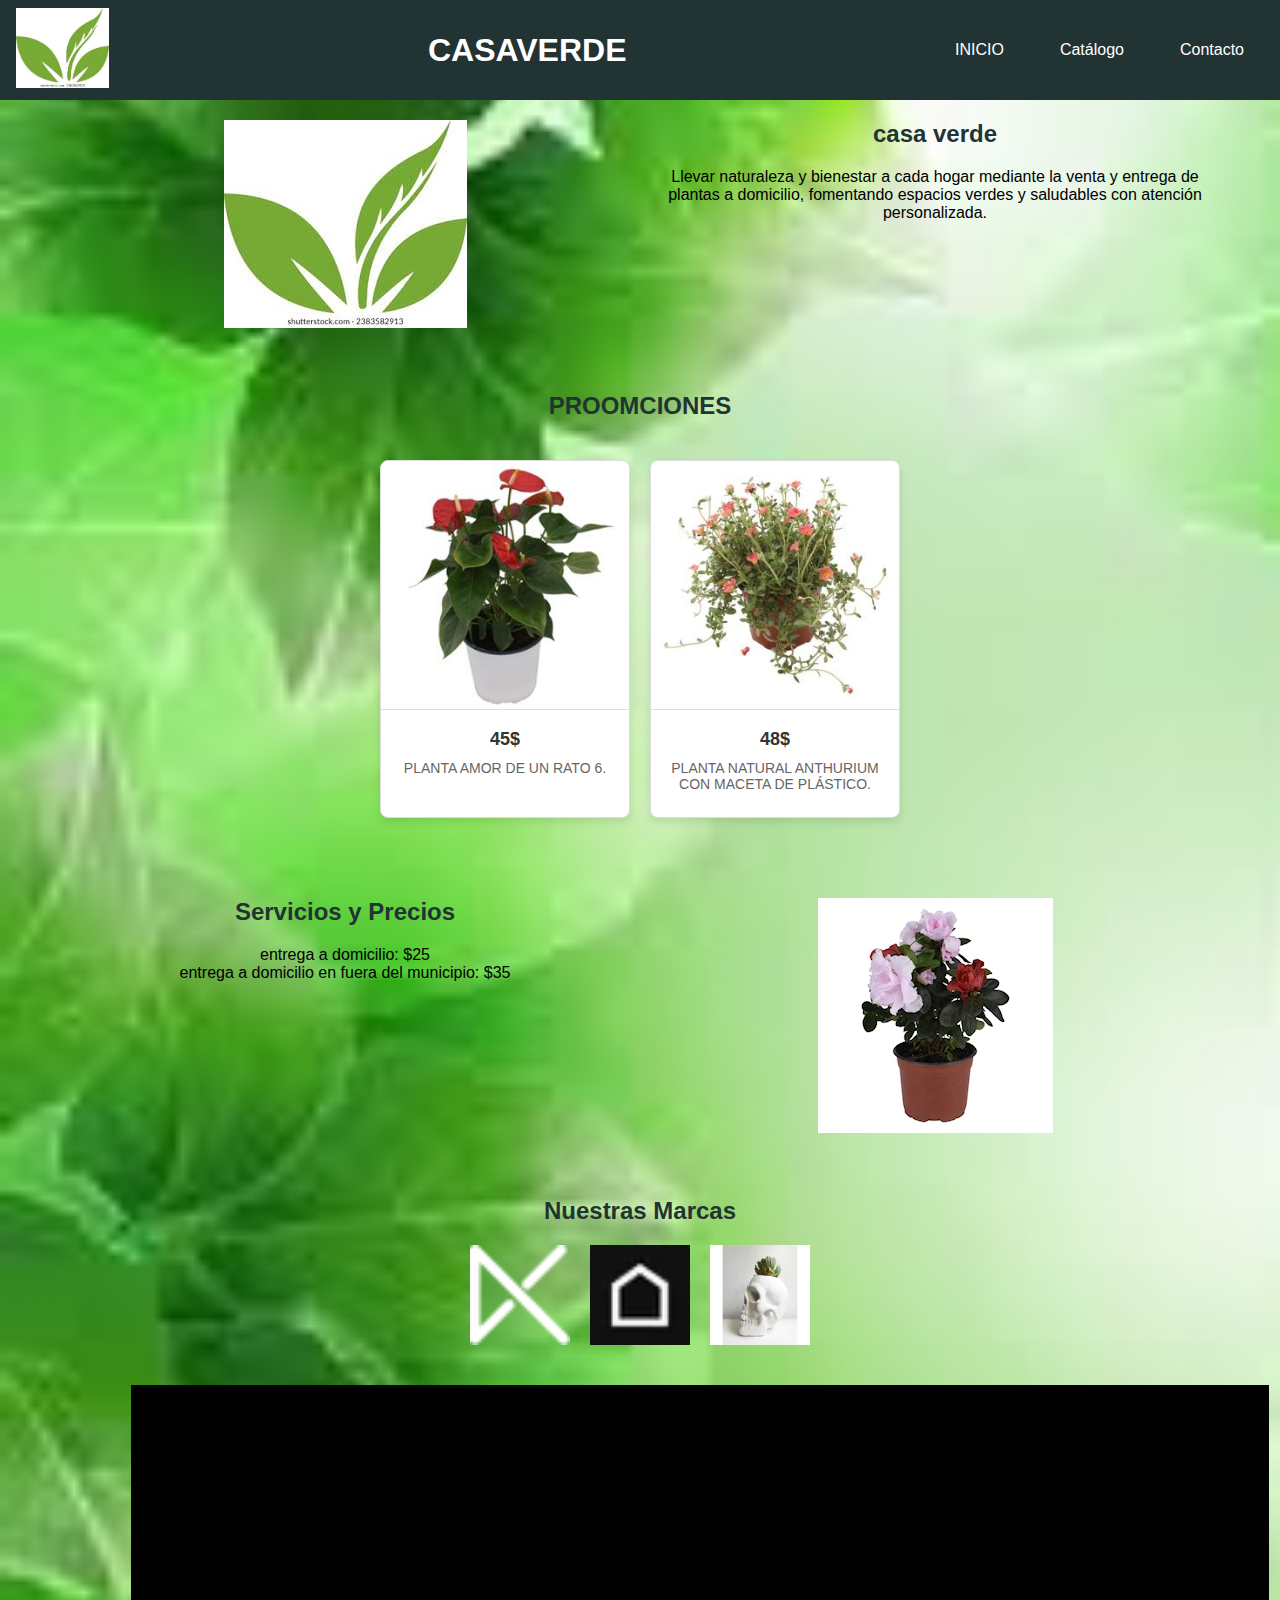
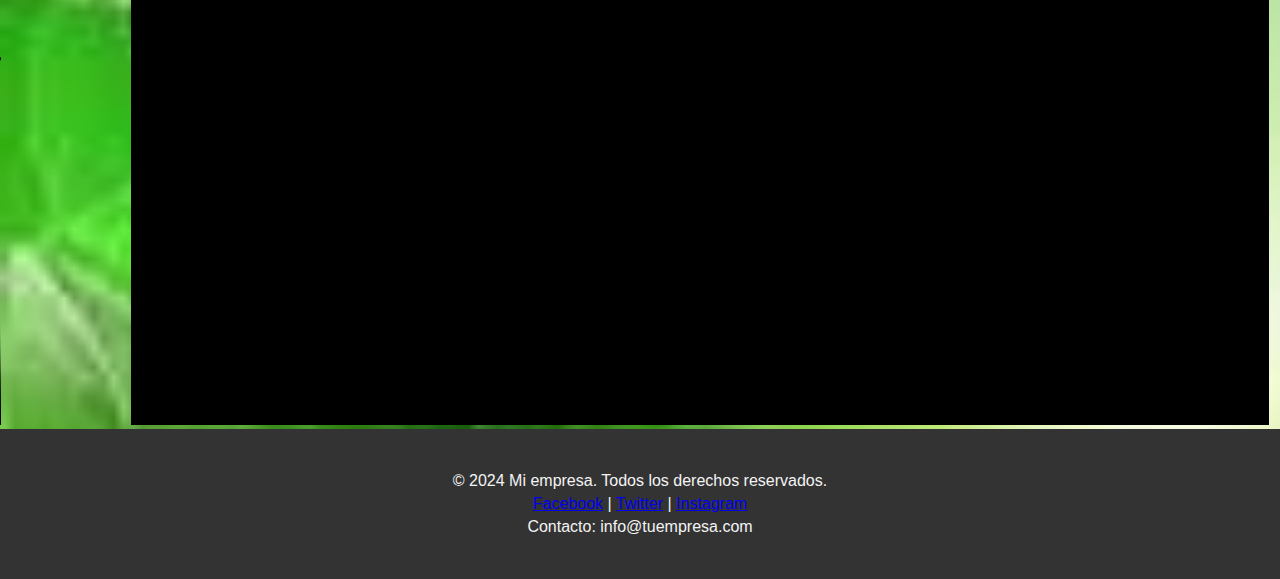
<file: index.html>
<!DOCTYPE html>
<html lang="en">
<head>
    <meta charset="UTF-8">
    <meta name="viewport" content="width=device-width, initial-scale=1.0">
    <title>casaverde</title>
    <link rel="icon" href="imagen/LOGO.jpg">
    <link rel="stylesheet" href="Styles.css">
</head>
<body>
    <!-- Sección encabezado -->
    <header class="header">
        <a href="Index.html" class="logo"><img src="imagen/LOGO.jpg"></a>
        <h1>CASAVERDE</h1>
        <nav class="navbar">
            <span class="icon" onclick="toggleMenu()">&#9776;</span>
            <ul class="menu" id="menu">
                <li><a href="Index.html">INICIO</a></li>
                                <li><a href="productos.html">Catálogo</a></li>
                <li><a href="contacto.html">Contacto</a></li>
            </ul>
        </nav>
    </header>
    <!-- Sección de contenido principal-->
    <main>
        <!-- Sección de la empresa -->
        <section id="empresa" class="columnas">
            <div class="izquierda">
                <img src="imagen/LOGO.jpg" alt="quienes_somos">
            </div>
            <div class="derecha">
                <h2>casa verde</h2>
                <p>Llevar naturaleza y bienestar a cada hogar mediante la venta y entrega de plantas a domicilio, fomentando espacios verdes y saludables con atención personalizada.</p>    
            </div>
        </section>

        <!-- Sección de Promociones -->
        <section id="promocion">
            <h2>PROOMCIONES</h2>
            <div class="catalogo">
                <!-- promocion 1 -->
                <div class="producto">
                    <img src="imagen/promocion%202.jpg" alt="Producto 1">
                    <div class="producto-info">
                        <h2>45$</h2>
                        <p>PLANTA AMOR DE UN RATO 6.</p>
                    </div>
                </div>
                <!-- promocion 2 -->
                <div class="producto">
                    <img src="imagen/promocion.jpg" alt="Producto 2">
                    <div class="producto-info">
                        <h2>48$</h2>
                        <p>PLANTA NATURAL ANTHURIUM CON MACETA DE PLÁSTICO.</p>
                    </div>
                </div>
            </div>
        </section>
        
        <!-- Sección de Servicios y Precios -->
        <section id="servicios" class="columnas">
            <div class="izquierda">
                <h2>Servicios y Precios</h2>
                <ul>
                    <li>entrega a domicilio: $25</li>
                    <li>entrega a domicilio en fuera del municipio: $35</li>
                 
                    <!-- Agregar más servicios según sea necesario -->
                </ul>
            </div>
            <div class="derecha">
                <img src="imagen/servicio.jpg" alt="Servicio">
            </div>
        </section>

        <!-- Sección de Marcas -->
        <section id="marcas">
            <h2>Nuestras Marcas</h2>
            <div class="brands">
                <img src="imagen/marca1.png" alt="Alis Arte Diseño">
                <img src="imagen/marca%203.webp" alt=" Amor Vegetal">
                <img src="imagen/marca%202.webp" alt="Jardín Chiquito">
                          </div>
        </section>
    </main>
<video width="1400" height="640" controls>
  <source src="imagen/video.mp4" type="video/mp4">
  Tu navegador no soporta la reproducción de videos.
</video>
    <!-- Sección de Pie de pagina -->
    <footer>
        <p>&copy; 2024 Mi empresa. Todos los derechos reservados.</p>
        <div class="redes-sociales">
            <a href="#" target="_blank">Facebook</a> |
            <a href="#" target="_blank">Twitter</a> |
            <a href="#" target="_blank">Instagram</a>
        </div>
        <p>Contacto: info@tuempresa.com</p>
    </footer>

    <!-- script Codigo de JavaScript -->
    <script>
        // Función para mostrar u ocultar el menú en móviles
        function toggleMenu() {
          const menu = document.getElementById("menu");
          menu.classList.toggle("responsive");
        }
      </script>
</body>
</html>
</file>
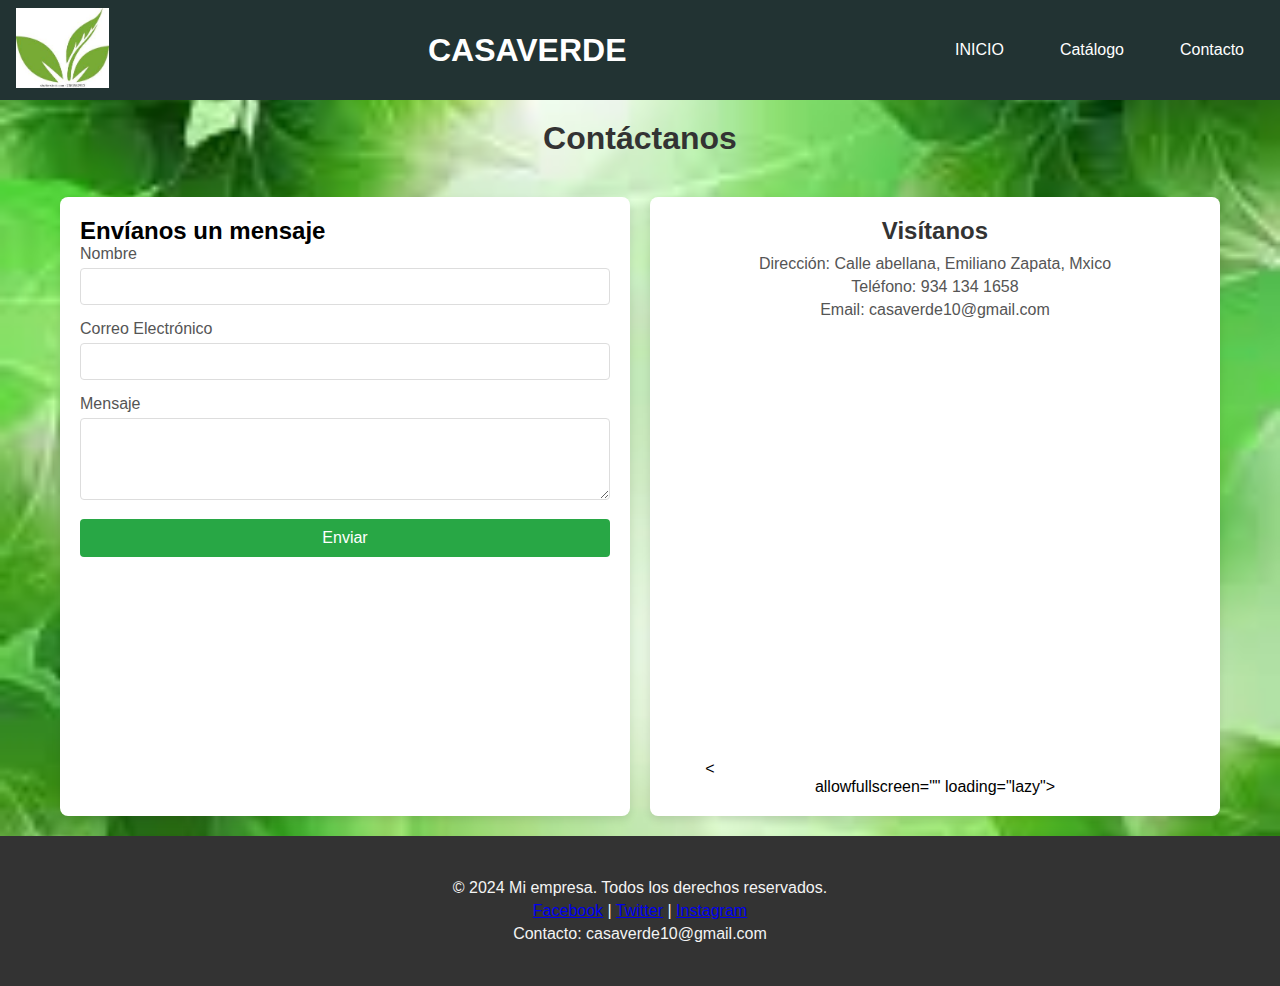
<file: contacto.html>
<!DOCTYPE html>
<html lang="es">
<head>
    <meta charset="UTF-8">
    <meta name="viewport" content="width=device-width, initial-scale=1.0">
    <link rel="stylesheet" href="Styles.css">
    <title>Página de Contacto</title>
<link rel="icon" href="imagen/LOGO.jpg">
</head>
<body>
    <!-- Sección encabezado -->
    <header class="header">
        <a href="Index.html" class="logo"><img src="imagen/LOGO.jpg"></a>
        <h1>CASAVERDE</h1>
        <nav class="navbar">
            <span class="icon" onclick="toggleMenu()">&#9776;</span>
            <ul class="menu" id="menu">
                <li><a href="Index.html">INICIO</a></li>
                                <li><a href="productos.html">Catálogo</a></li>
                <li><a href="contacto.html">Contacto</a></li>
            </ul>
        </nav>
    </header>
    <!-- Sección de contenido principal-->
    <main>
        <h1>Contáctanos</h1>
        <div class="contacto">
            <!-- Formulario de contacto -->
            <div class="formulario-contacto">
                <h2>Envíanos un mensaje</h2>
                <form action="#" method="post">
                    <label for="nombre">Nombre</label>
                    <input type="text" id="nombre" name="nombre" required>
    
                    <label for="email">Correo Electrónico</label>
                    <input type="email" id="email" name="email" required>
    
                    <label for="mensaje">Mensaje</label>
                    <textarea id="mensaje" name="mensaje" rows="4" required></textarea>
    
                    <button type="submit">Enviar</button>
                </form>
            </div>
    
            <!-- Información de contacto -->
            <div class="info-contacto">
                <h2>Visítanos</h2>
                <p>Dirección: Calle abellana, Emiliano Zapata, Mxico</p>
                <p>Teléfono: 934 134 1658</p>
                <p>Email: casaverde10@gmail.com</p>
    
                <!-- Google Maps -->
                <<iframe src="https://www.google.com/maps/embed?pb=!1m14!1m12!1m3!1d335.88779469354034!2d-91.75785482071106!3d17.738201793720894!2m3!1f0!2f0!3f0!3m2!1i1024!2i768!4f13.1!5e0!3m2!1sen!2sus!4v1743784730720!5m2!1sen!2sus" width="450" height="450" style="border:0;" allowfullscreen="" loading="lazy" referrerpolicy="no-referrer-when-downgrade"></iframe> allowfullscreen="" loading="lazy"></iframe>
            </div>
        </div>
    </main>

    <!-- Sección de Pie de pagina -->
    <footer>
        <p>&copy; 2024 Mi empresa. Todos los derechos reservados.</p>
        <div class="redes-sociales">
            <a href="#" target="_blank">Facebook</a> |
            <a href="#" target="_blank">Twitter</a> |
            <a href="#" target="_blank">Instagram</a>
        </div>
        <p>Contacto: casaverde10@gmail.com</p>
    </footer>

    <!-- script Codigo de JavaScript -->
    <script>
        // Función para mostrar u ocultar el menú en móviles
        function toggleMenu() {
          const menu = document.getElementById("menu");
          menu.classList.toggle("responsive");
        }
      </script>
</body>
</html>
</file>
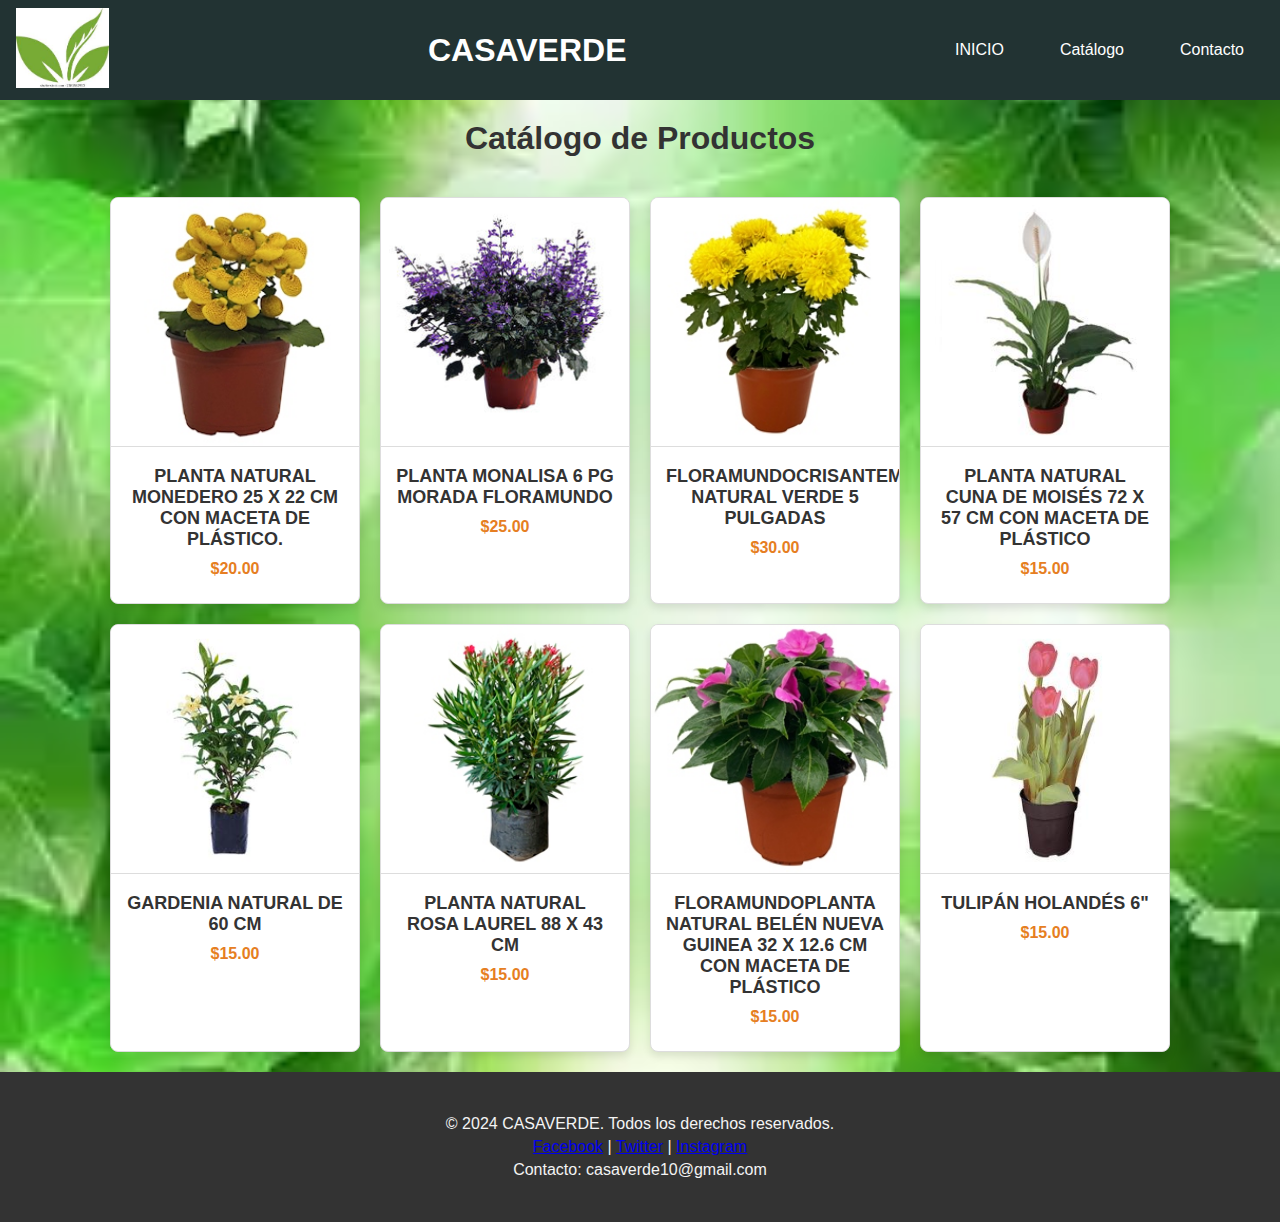
<file: productos.html>
<!DOCTYPE html>
<html lang="es">
<head>
    <meta charset="UTF-8">
    <meta name="viewport" content="width=device-width, initial-scale=1.0">
    <link rel="stylesheet" href="Styles.css">
    <title>Catálogo de Productos</title>
<link rel="icon" href="imagen/LOGO.jpg">

</head>
<body>
    <!-- Sección encabezado -->
    <header class="header">
        <a href="Index.html" class="logo"><img src="imagen/LOGO.jpg"></a>
        <h1>CASAVERDE</h1>
        <nav class="navbar">
            <span class="icon" onclick="toggleMenu()">&#9776;</span>
            <ul class="menu" id="menu">
                <li><a href="Index.html">INICIO</a></li>
                                <li><a href="productos.html">Catálogo</a></li>
                <li><a href="contacto.html">Contacto</a></li>
            </ul>
        </nav>
    </header>

    <!-- Sección de contenido principal-->
    <main>
        <h1>Catálogo de Productos</h1>
        <div class="catalogo">
            <!-- Producto 1 -->
            <div class="producto">
                <img src="imagen/p1.jpg" alt="PLANTA NATURAL MONEDERO 25 X 22 CM CON MACETA DE PLÁSTICO.">
                <div class="producto-info">
                    <h2>PLANTA NATURAL MONEDERO 25 X 22 CM CON MACETA DE PLÁSTICO.</h2>
                                        <p class="precio">$20.00</p>
                </div>
            </div>
    
            <!-- Producto 2 -->
            <div class="producto">
                <img src="imagen/p2.jpg" alt="Producto 2">
                <div class="producto-info">
                    <h2>PLANTA MONALISA 6 PG MORADA FLORAMUNDO</h2>
                    <p class="precio">$25.00</p>
                </div>
            </div>
    
            <!-- Producto 3 -->
            <div class="producto">
                <img src="imagen/p3.jpg" alt="Producto 3">
                <div class="producto-info">
                    <h2>FLORAMUNDOCRISANTEMO NATURAL VERDE 5 PULGADAS</h2>
                                        <p class="precio">$30.00</p>
                </div>
            </div>
    
            <!-- Producto 4 -->
            <div class="producto">
                <img src="imagen/p4.jpg" alt="Producto 4">
                <div class="producto-info">
                    <h2>PLANTA NATURAL CUNA DE MOISÉS 72 X 57 CM CON MACETA DE PLÁSTICO</h2>
                                        <p class="precio">$15.00</p>
                </div>
            </div>

            <!-- Producto 5 -->
            <div class="producto">
                <img src="imagen/p5.jpg" alt="Producto 4">
                <div class="producto-info">
                    <h2>GARDENIA NATURAL DE 60 CM</h2>
       
                    <p class="precio">$15.00</p>
                </div>
            </div>
            <!-- Producto 6 -->
            <div class="producto">
                <img src="imagen/p6.jpg" alt="Producto 4">
                <div class="producto-info">
                    <h2>PLANTA NATURAL ROSA LAUREL 88 X 43 CM</h2>
                    
                    <p class="precio">$15.00</p>
                </div>
            </div>
            <!-- Producto 7 -->
            <div class="producto">
                <img src="imagen/p7.jpg" alt="Producto 4">
                <div class="producto-info">
                    <h2>FLORAMUNDOPLANTA NATURAL BELÉN NUEVA GUINEA 32 X 12.6 CM CON MACETA DE PLÁSTICO</h2>
                                       <p class="precio">$15.00</p>
                </div>
            </div>
            <!-- Producto 8 -->
            <div class="producto">
                <img src="imagen/p8.jpg" alt="Producto 4">
                <div class="producto-info">
                    <h2>TULIPÁN HOLANDÉS 6"</h2>
                                       <p class="precio">$15.00</p>
                </div>
            </div>
        </div>
    </main>


    <!-- Sección de Pie de pagina -->
    <footer>
        <p>&copy; 2024 CASAVERDE. Todos los derechos reservados.</p>
        <div class="redes-sociales">
            <a href="#" target="_blank">Facebook</a> |
            <a href="#" target="_blank">Twitter</a> |
            <a href="#" target="_blank">Instagram</a>
        </div>
        <p>Contacto: casaverde10@gmail.com</p>
    </footer>

    <!-- script Codigo de JavaScript -->
    <script>
        // Función para mostrar u ocultar el menú en móviles
        function toggleMenu() {
          const menu = document.getElementById("menu");
          menu.classList.toggle("responsive");
        }
    </script>
</body>
</html>
</file>
<file: Styles.css>
/* Reset de estilos */
* {
    margin: 0;
    padding: 0;
    box-sizing: border-box;
}

body {
    font-family: Arial, sans-serif;
    background-image: url(imagen/fondo.jpg);
background-repeat: no-repeat;
background-size: cover;

}

/* Estilos del encabezado */
header {
    display: flex;
    margin: auto;
    height: 100px;
    background-color: #233;
    justify-content: space-between;
    align-items: center;
    color: #fff;
    padding: 1rem;
    width: 100%;
    top: 0px;
    position: sticky;
}

.logo img {
    height: 80px;
    margin-right: 10px;
}

nav ul {
    list-style: none;
    display: flex;
    justify-content: center;
    gap: 1rem;
}

nav ul li a {
    color: #fff;
    text-decoration: none;
}

/* Sección de la página de inicio */
section {
    padding: 40px 20px;
    text-align: center;
}

section h2 {
    color: #233;
    margin-bottom: 20px;
}

.columnas {
    display: flex;
    flex-wrap: wrap;
    justify-content: center;
    gap: 20px;
    padding: 20px;
    max-width: 1200px;
    margin: auto;
}

.izquierda, .derecha {
    flex: 1;
    min-width: 300px;
    height: auto;
    overflow: hidden;
    text-align: center;
}

main h1 {
    text-align: center;
    margin: 20px;
    color: #333;
}

/* Estilos del contenedor de navegación */
.navbar {
    background-color: #233;
    overflow: hidden;
}

/* Opciones del menú */
.navbar a {
    display: block;
    color: white;
    text-align: center;
    padding: 14px 20px;
    text-decoration: none;
}

.menu {
    display: flex;
    justify-content: center;
}

.icon {
    display: none;
    font-size: 24px;
    color: white;
    cursor: pointer;
    padding: 14px 20px;
    text-align: center;
}

/* Estilo de las marcas */
.brands {
    display: flex;
    flex-wrap: wrap;
    justify-content: center;
    gap: 20px;
    margin-top: 20px;
}

.brands img {
    width: 100px;
    height: auto;
    transition: opacity 0.3s;
}

/* Contenedor del catálogo */
.catalogo {
    display: flex;
    flex-wrap: wrap;
    justify-content: center;
    gap: 20px;
    padding: 20px;
    max-width: 1200px;
    margin: auto;
}

/* Estilos de cada producto */
.producto {
    background-color: #fff;
    border: 1px solid #ddd;
    border-radius: 8px;
    width: 250px;
    box-shadow: 0px 4px 8px rgba(0, 0, 0, 0.1);
    overflow: hidden;
    text-align: center;
}

.producto img {
    width: 100%;
    height: auto;
    border-bottom: 1px solid #ddd;
}

.producto-info {
    padding: 15px;
}

.producto h2 {
    font-size: 18px;
    color: #333;
    margin: 0 0 10px;
}

.producto p {
    font-size: 14px;
    color: #666;
    margin: 0 0 10px;
}

.producto .precio {
    font-size: 16px;
    color: #e67e22;
    font-weight: bold;
}

/* Contenedor principal */
.contacto {
    display: flex;
    flex-wrap: wrap;
    gap: 20px;
    max-width: 1200px;
    margin: auto;
    padding: 20px;
}

/* Formulario de contacto */
.formulario-contacto {
    flex: 1;
    min-width: 300px;
    background-color: #fff;
    padding: 20px;
    border-radius: 8px;
    box-shadow: 0 4px 8px rgba(0, 0, 0, 0.1);
}

.formulario-contacto label {
    display: block;
    margin-bottom: 5px;
    color: #555;
}

.formulario-contacto input, .formulario-contacto textarea {
    width: 100%;
    padding: 10px;
    margin-bottom: 15px;
    border: 1px solid #ddd;
    border-radius: 4px;
}

.formulario-contacto button {
    width: 100%;
    padding: 10px;
    background-color: #28a745;
    color: white;
    border: none;
    border-radius: 4px;
    cursor: pointer;
    font-size: 16px;
}

.formulario-contacto button:hover {
    background-color: #218838;
}

/* Información de contacto */
.info-contacto {
    flex: 1;
    min-width: 300px;
    background-color: #fff;
    padding: 20px;
    border-radius: 8px;
    box-shadow: 0 4px 8px rgba(0, 0, 0, 0.1);
    text-align: center;
}

.info-contacto h2 {
    color: #333;
    margin-bottom: 10px;
}

.info-contacto p {
    margin: 5px 0;
    color: #555;
}

.mapa {
    margin-top: 15px;
    border: 0;
    width: 100%;
    height: 300px;
    border-radius: 8px;
}

/* Estilos del pie de página */
footer {
    background-color: #333;
    color: #f4f4f4;
    height: 150px;
    display: flex;
    flex-direction: column;
    align-items: center;
    justify-content: center;
    text-align: center;
    padding: 20px;
}

footer p {
    margin: 5px 0;
}

/* Estilos responsivos */
@media (max-width: 768px) {
    nav ul {
        flex-direction: column;
    }
    .menu {
        display: none;
        flex-direction: column;
        width: 100%;
    }
    .menu.responsive {
        display: flex;
    }
    .icon {
        display: block;
    }
}
</file>
